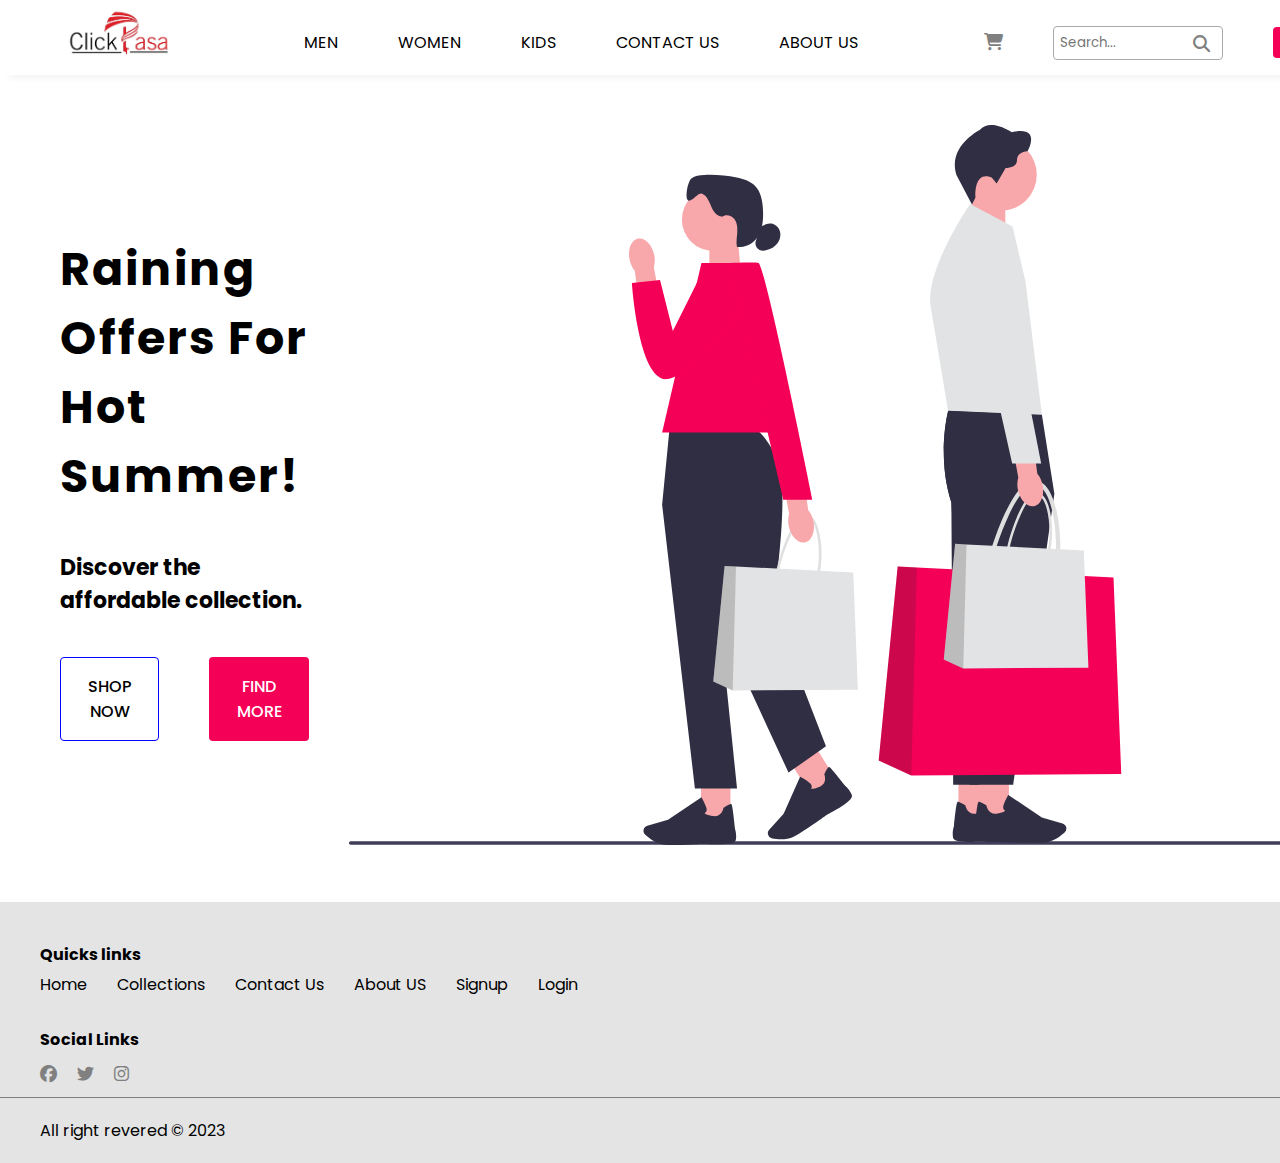
<file: index.html>
<!DOCTYPE html>
<html lang="en">
  <head>
    <meta charset="UTF-8" />
    <meta http-equiv="X-UA-Compatible" content="IE=edge" />
    <meta name="viewport" content="width=device-width, initial-scale=1.0" />
    <link rel="stylesheet" href="css/style.css" />
    <link
      rel="stylesheet"
      href="https://cdnjs.cloudflare.com/ajax/libs/font-awesome/6.3.0/css/all.min.css"
    />
    <title>Click Pasa</title>
  </head>
  <body>
    <div class="container">
      <header>
        <img
          src="assets/logo.jpeg"
          alt="clickPasa"
          srcset=""
          onclick="javascript:window.location.href = '/clickPasa/index.html'"
        />
        <ul>
          <li><a href="/clickPasa/pages/men.html">MEN</a></li>
          <li><a href="/clickPasa/pages/women.html">WOMEN</a></li>
          <li><a href="/clickPasa/pages/kids.html">Kids</a></li>
          <li><a href="/clickPasa/pages/contact-us.html">Contact Us</a></li>
          <li><a href="/clickPasa/pages/about-us.html">About Us</a></li>
        </ul>
        <ul class="nav-right">
          <li>
            <i
              class="fa-solid fa-cart-shopping"
              onclick="javascript:window.location.href = '/clickPasa/pages/payments/cart.html'"
            ></i>
          </li>
          <li>
            <div class="search-box mb-5">
              <input
                type="search"
                name="search"
                id="search-items"
                placeholder="Search..."
              />
              <i class="fa-solid fa-magnifying-glass"></i>
            </div>
          </li>
          <li>
            <a href="/clickPasa/pages/auth/signup.html">
              <button class="btn btn-contained btn-small mb-5">
                SignUp/Login
              </button></a
            >
          </li>
        </ul>
      </header>
      <section class="main-box">
        <div class="main-left">
          <h1 class="heading-text">
            Raining Offers For <br />
            Hot Summer!
          </h1>
          <h3>Discover the affordable collection.</h3>
          <div class="btn-group">
            <button
              class="btn btn-outline btn-large"
              onclick="javascript:window.location.href = '/clickPasa/pages/collection.html'"
            >
              Shop Now
            </button>
            <button
              class="btn btn-contained btn-large"
              onclick="javascript:window.location.href = '/clickPasa/pages/collection.html'"
            >
              Find More
            </button>
          </div>
        </div>
        <div class="main-right">
          <img src="./assets/background.svg" alt="background" srcset="" />
        </div>
      </section>
    </div>
    <footer>
      <h4>Quicks links</h4>
      <ul>
        <li>
          <a href="/clickPasa/index.html">Home</a>
        </li>
        <li>
          <a href="/clickPasa/pages/collection.html">Collections</a>
        </li>
        <li>
          <a href="/clickPasa/pages/contact-us.html">Contact Us</a>
        </li>
        <li>
          <a href="/clickPasa/pages/about-us.html">About US</a>
        </li>
        <li>
          <a href="/clickPasa/pages/auth/signup.html">Signup</a>
        </li>
        <li>
          <a href="/clickPasa/pages/auth/login.html">Login</a>
        </li>
      </ul>
      <br>
      <h4>Social Links</h4>
      <div class="social-links">
        <a href="#" id="ix94i-2">
          <i class="fa-brands fa-facebook"></i>
        </a>
        <a href="#">
          <i class="fa-brands fa-twitter"></i>
        </a>
        <a href="#">
          <i class="fa-brands fa-instagram"></i>
        </a>
      </div>
      <div class="last-footer">All right revered &copy; 2023</div>
    </footer>
  </body>
</html>
</file>
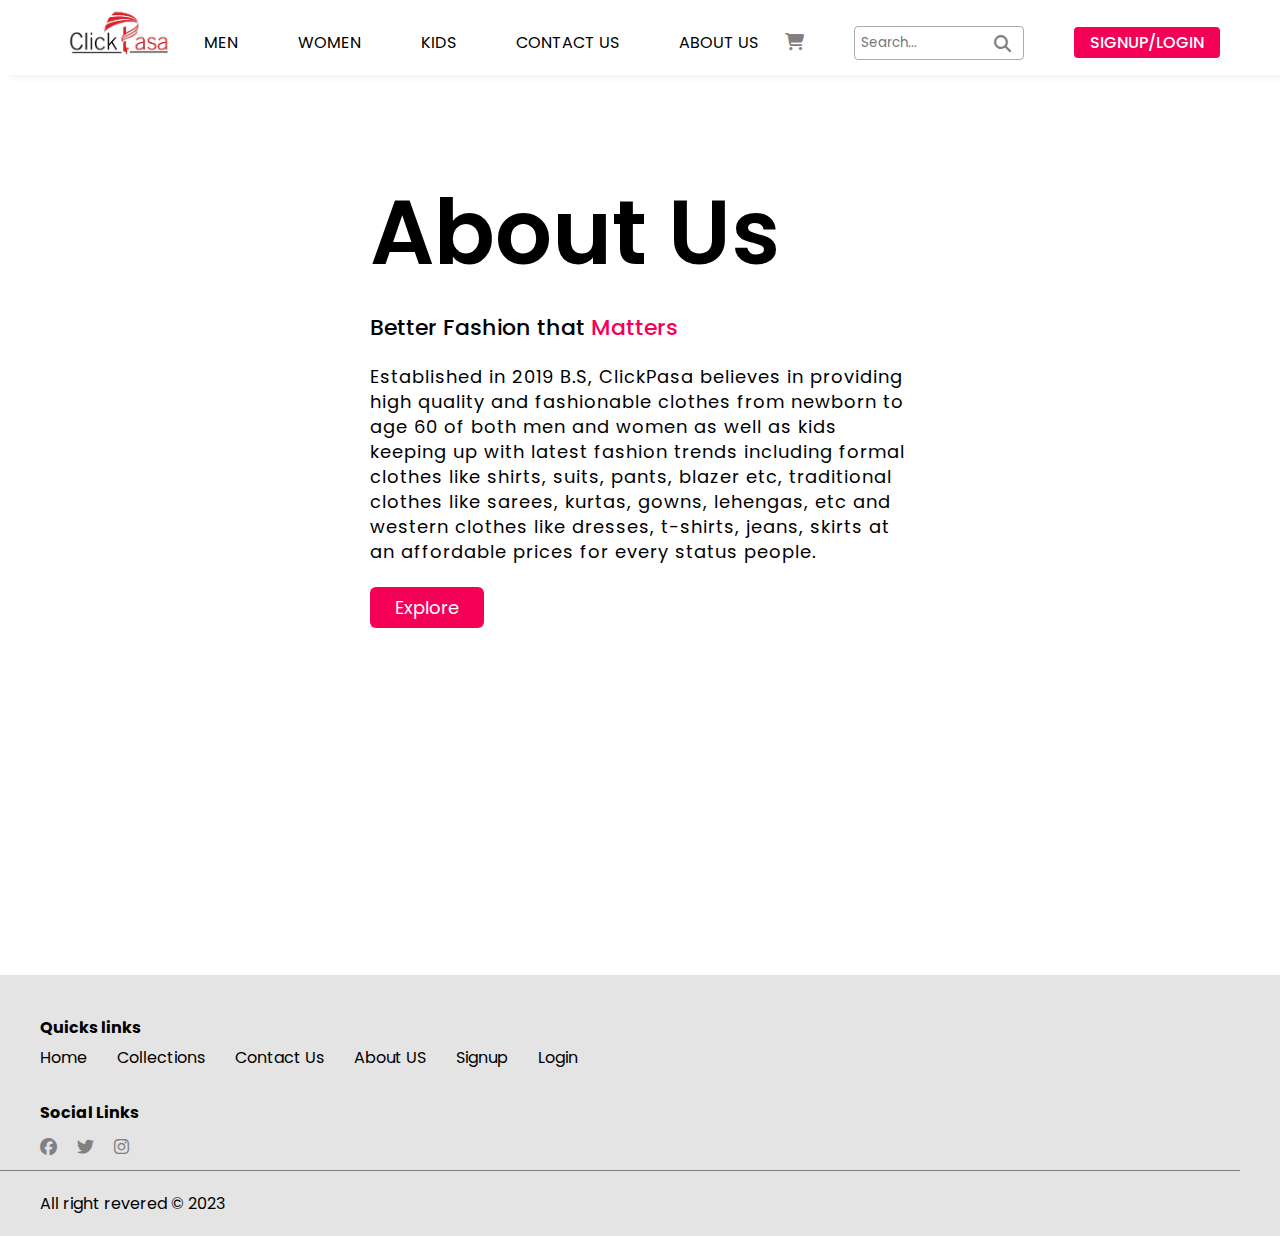
<file: pages/about-us.html>
<!DOCTYPE html>
<html lang="en">
  <head>
    <meta charset="UTF-8" />
    <meta http-equiv="X-UA-Compatible" content="IE=edge" />
    <meta name="viewport" content="width=device-width, initial-scale=1.0" />
    <link rel="stylesheet" href="../css/collection.css" />
    <link rel="stylesheet" href="../css/style.css" />
    <link rel="stylesheet" href="../css/about-us.css" />
    <link
      rel="stylesheet"
      href="https://cdnjs.cloudflare.com/ajax/libs/font-awesome/6.3.0/css/all.min.css"
    />
    <title>About Us</title>
  </head>
  <body>
    <div class="container">
      <header>
        <img
          src="../assets/logo.jpeg"
          alt="clickPasa"
          srcset=""
          onclick="javascript:window.location.href = '/clickPasa/index.html'"
        />
        <ul>
          <li><a href="/clickPasa/pages/men.html">MEN</a></li>
          <li><a href="/clickPasa/pages/women.html">WOMEN</a></li>
          <li><a href="/clickPasa/pages/kids.html">Kids</a></li>
          <li><a href="/clickPasa/pages/contact-us.html">Contact Us</a></li>
          <li><a href="/clickPasa/pages/about-us.html">About Us</a></li>
        </ul>
        <ul class="nav-right">
          <li>
            <i
              class="fa-solid fa-cart-shopping"
              onclick="javascript:window.location.href = '/clickPasa/pages/payments/cart.html'"
            ></i>
          </li>
          <li>
            <div class="search-box mb-5">
              <input
                type="search"
                name="search"
                id="search-items"
                placeholder="Search..."
              />
              <i class="fa-solid fa-magnifying-glass"></i>
            </div>
          </li>
          <li>
            <a href="/clickPasa/pages/auth/signup.html">
              <button class="btn btn-contained btn-small mb-5">
                SignUp/Login
              </button></a
            >
          </li>
        </ul>
      </header>
      <section class="about-us">
        <div class="about">
          <div class="text">
            <h2>About Us</h2>
            <h5>Better Fashion that <span>Matters</span></h5>
            <p>
              Established in 2019 B.S, ClickPasa believes in providing high quality and fashionable clothes from newborn to age 60 of both 
              men and women as well as kids keeping up with latest fashion trends including formal
              clothes like shirts, suits, pants, blazer etc, traditional clothes like sarees, kurtas, gowns, 
              lehengas, etc and western clothes like dresses, t-shirts, jeans, skirts at an affordable prices for 
              every status people.
            </p>
            <div class="data">
              <a href="./contact-us.html" class="btn-contact">Explore</a>
            </div>
          </div>
        </div>
      </section>
    </div>
    <footer>
      <h4>Quicks links</h4>
      <ul>
        <li>
          <a href="/clickPasa/index.html">Home</a>
        </li>
        <li>
          <a href="/clickPasa/pages/collection.html">Collections</a>
        </li>
        <li>
          <a href="/clickPasa/pages/contact-us.html">Contact Us</a>
        </li>
        <li>
          <a href="/clickPasa/pages/about-us.html">About US</a>
        </li>
        <li>
          <a href="/clickPasa/pages/auth/signup.html">Signup</a>
        </li>
        <li>
          <a href="/clickPasa/pages/auth/login.html">Login</a>
        </li>
      </ul>
      <br>
      <h4>Social Links</h4>
      <div class="social-links">
        <a href="#" id="ix94i-2">
          <i class="fa-brands fa-facebook"></i>
        </a>
        <a href="#">
          <i class="fa-brands fa-twitter"></i>
        </a>
        <a href="#">
          <i class="fa-brands fa-instagram"></i>
        </a>
      </div>
      <div class="last-footer">All right revered &copy; 2023</div>
    </footer>
  </body>
</html>
</file>
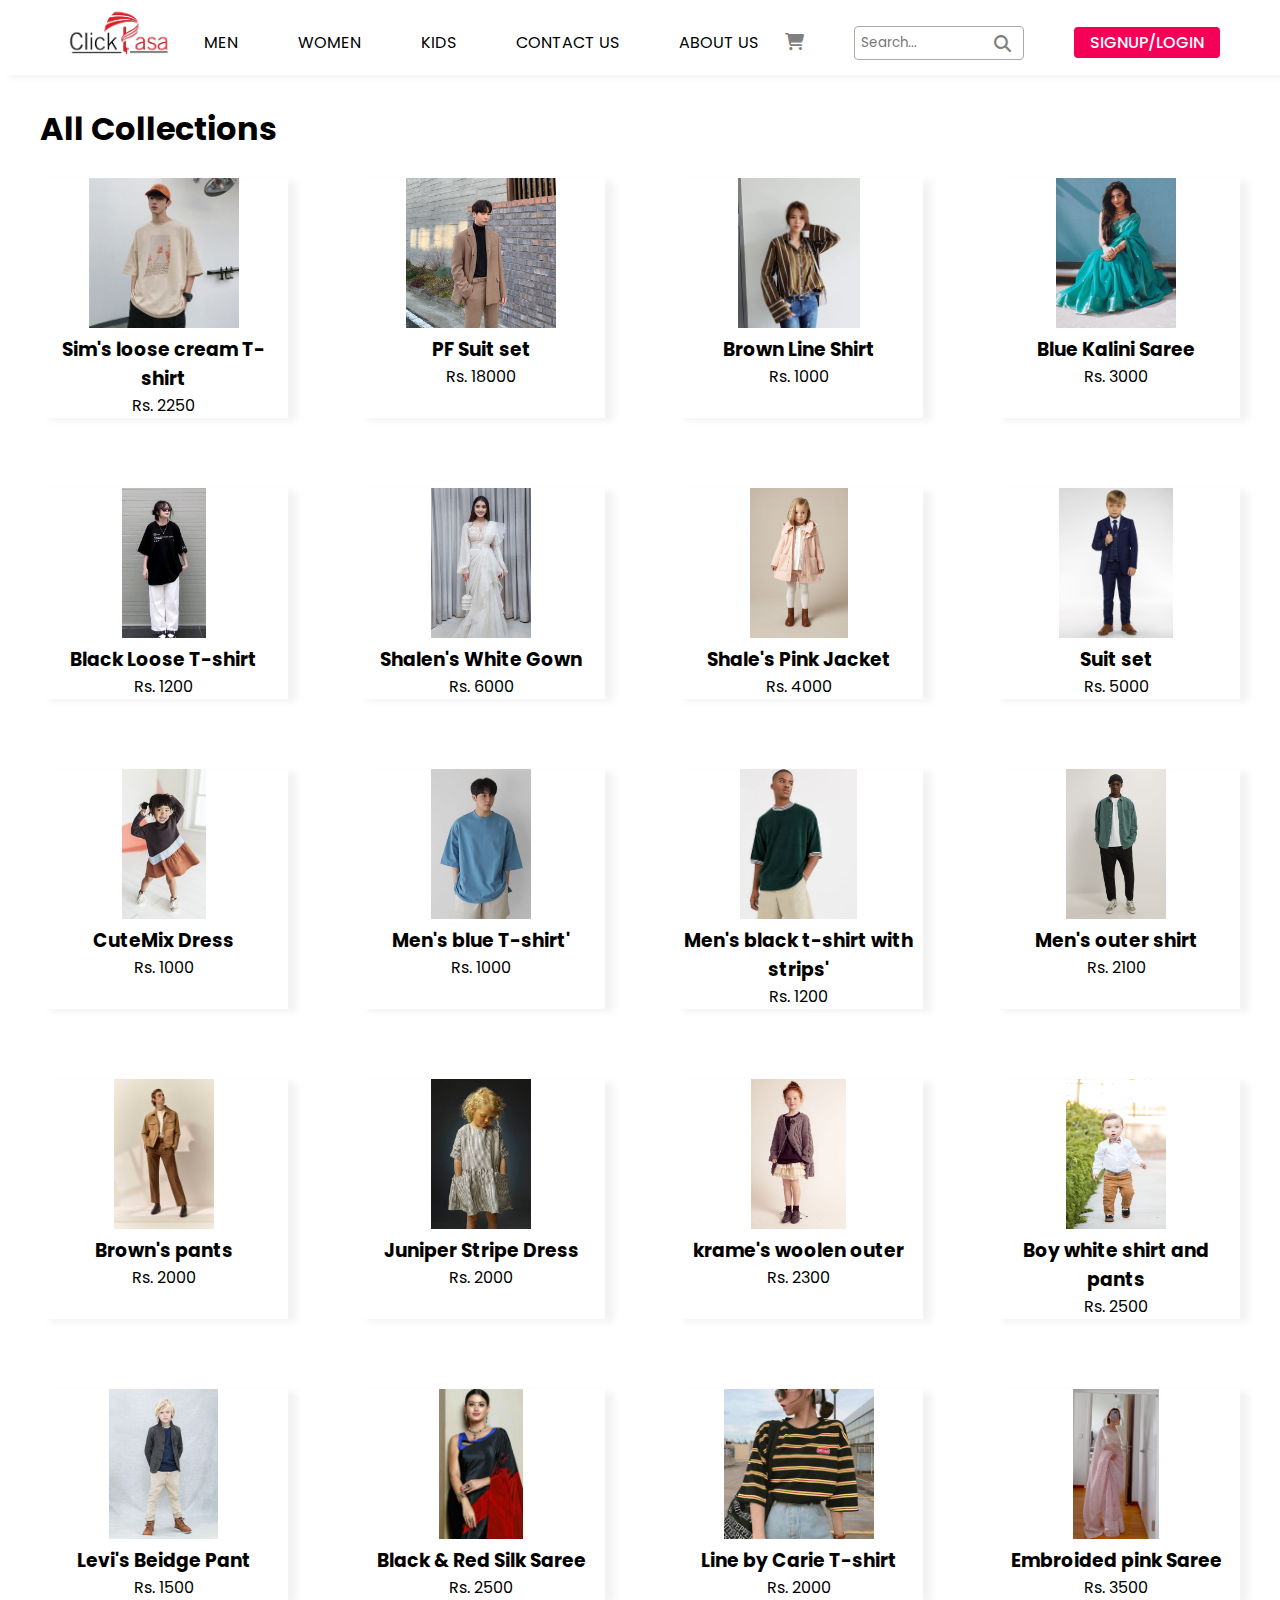
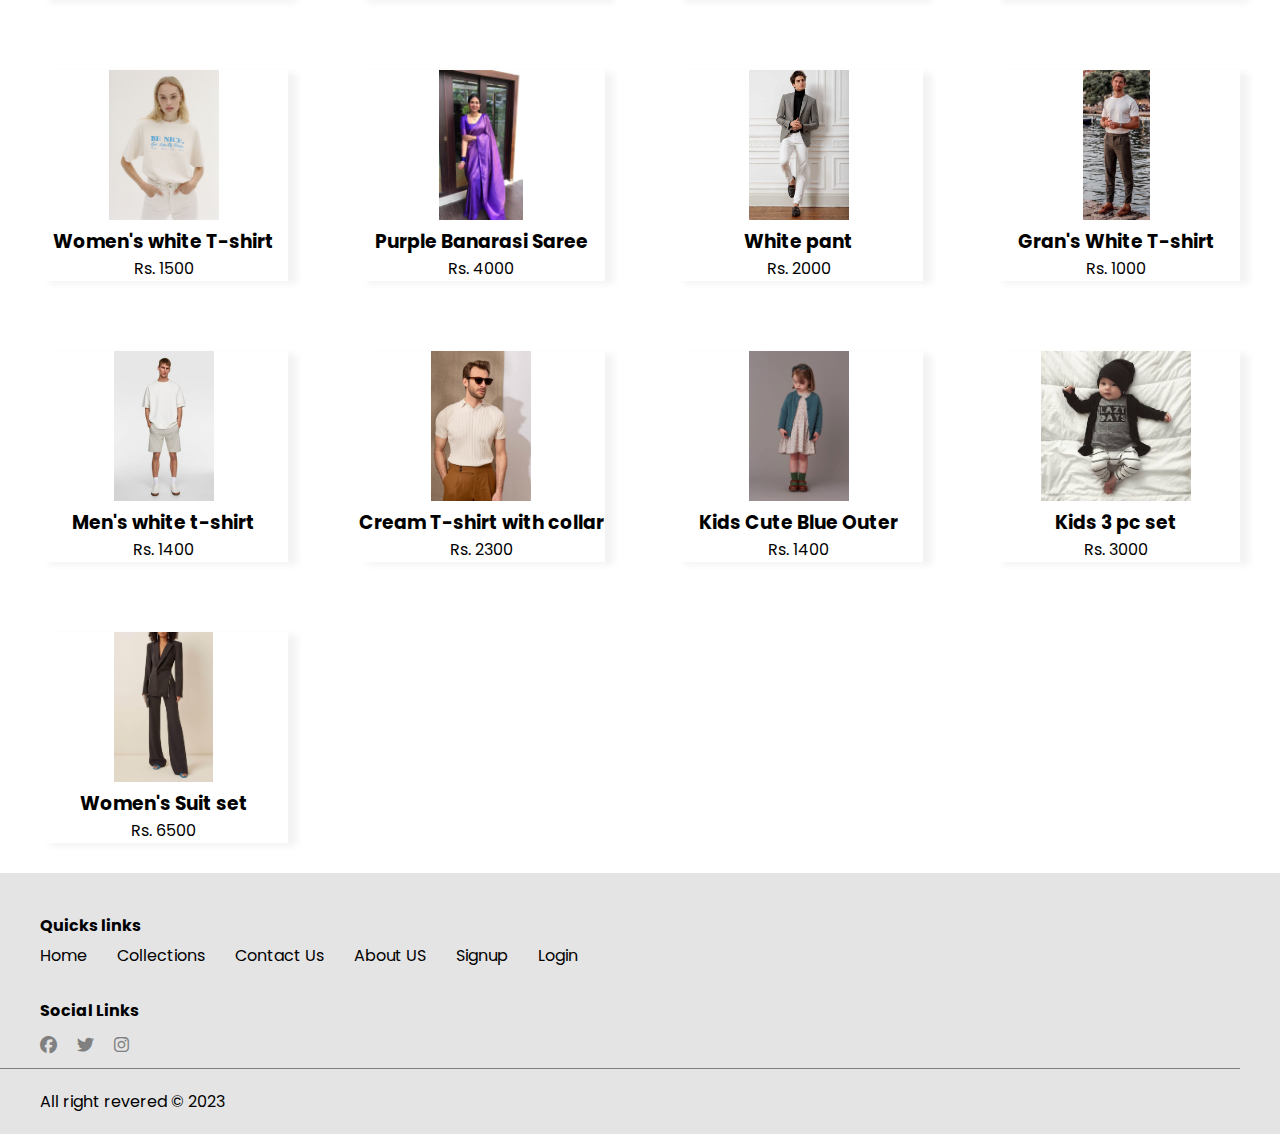
<file: pages/collection.html>
<!DOCTYPE html>
<html lang="en">
  <head>
    <meta charset="UTF-8" />
    <meta http-equiv="X-UA-Compatible" content="IE=edge" />
    <meta name="viewport" content="width=device-width, initial-scale=1.0" />
    <link rel="stylesheet" href="../css/collection.css" />
    <link rel="stylesheet" href="../css/style.css" />
    <link
      rel="stylesheet"
      href="https://cdnjs.cloudflare.com/ajax/libs/font-awesome/6.3.0/css/all.min.css"
    />
    <title>Collections - clickPasa</title>
  </head>
  <body>
    <div class="container">
      <header>
        <img
          src="../assets/logo.jpeg"
          alt="clickPasa"
          srcset=""
          onclick="javascript:window.location.href = '/clickPasa/index.html'"
        />
        <ul>
          <li><a href="/clickPasa/pages/men.html">MEN</a></li>
          <li><a href="/clickPasa/pages/women.html">WOMEN</a></li>
          <li><a href="/clickPasa/pages/kids.html">Kids</a></li>
          <li><a href="/clickPasa/pages/contact-us.html">Contact Us</a></li>
          <li><a href="/clickPasa/pages/about-us.html">About Us</a></li>
        </ul>
        <ul class="nav-right">
          <li>
            <i
              class="fa-solid fa-cart-shopping"
              onclick="javascript:window.location.href = '/clickPasa/pages/payments/cart.html'"
            ></i>
          </li>
          <li>
            <div class="search-box mb-5">
              <input
                type="search"
                name="search"
                id="search-items"
                placeholder="Search..."
              />
              <i class="fa-solid fa-magnifying-glass"></i>
            </div>
          </li>
          <li>
            <a href="/clickPasa/pages/auth/signup.html">
              <button class="btn btn-contained btn-small mb-5">
                SignUp/Login
              </button></a
            >
          </li>
        </ul>
      </header>

      <section class="main-wrapper">
        <h1>All Collections</h1>
        <br />

        <div class="grid-container">
          <div class="grid-item">
            <img src="../assets/men/man 1.jfif" alt="" srcset="" />
            <div class="bottom">
              <h3>Sim's loose cream T-shirt</h3>
              <p>Rs. 2250</p>
            </div>
          </div>
          <div class="grid-item">
            <img src="../assets/men/man 2.jfif" alt="" srcset="" />
            <div class="bottom">
              <h3>PF Suit set</h3>
              <p>Rs. 18000</p>
            </div>
          </div>
          <div class="grid-item">
            <img src="../assets/women/women 1.jfif" alt="" srcset="" />
            <div class="bottom">
              <h3>Brown Line Shirt</h3>
              <p>Rs. 1000</p>
            </div>
          </div>
          <div class="grid-item">
            <img src="../assets/women/women 2.jfif" alt="" srcset="" />
            <div class="bottom">
              <h3>Blue Kalini Saree</h3>
              <p>Rs. 3000</p>
            </div>
          </div>
          <div class="grid-item">
            <img src="../assets/women/women 3.jfif" alt="" srcset="" />
            <div class="bottom">
              <h3>Black Loose T-shirt</h3>
              <p>Rs. 1200</p>
            </div>
          </div>
          <div class="grid-item">
            <img src="../assets/women/women 4.jfif" alt="" srcset="" />
            <div class="bottom">
              <h3>Shalen's White Gown</h3>
              <p>Rs. 6000</p>
            </div>
          </div>
          <div class="grid-item">
            <img src="../assets/kids/kid 1.jfif" alt="" srcset="" />
            <div class="bottom">
              <h3>Shale's Pink Jacket</h3>
              <p>Rs. 4000</p>
            </div>
          </div>
          <div class="grid-item">
            <img src="../assets/kids/kid 2.jfif" alt="" srcset="" />
            <div class="bottom">
              <h3>Suit set</h3>
              <p>Rs. 5000</p>
            </div>
          </div>
          <div class="grid-item">
            <img src="../assets/kids/kid 3.jfif" alt="" srcset="" />
            <div class="bottom">
              <h3>CuteMix Dress</h3>
              <p>Rs. 1000</p>
            </div>
          </div>
          <div class="grid-item">
            <img src="../assets/men/man 3.jfif" alt="" srcset="" />
            <div class="bottom">
              <h3>Men's blue T-shirt'</h3>
              <p>Rs. 1000</p>
            </div>
          </div>
          <div class="grid-item">
            <img src="../assets/men/man 4.png" alt="" srcset="" />
            <div class="bottom">
              <h3>Men's black t-shirt with strips'</h3>
              <p>Rs. 1200</p>
            </div>
          </div>
          <div class="grid-item">
            <img src="../assets/men/man 5.jfif" alt="" srcset="" />
            <div class="bottom">
              <h3>Men's outer shirt</h3>
              <p>Rs. 2100</p>
            </div>
          </div>
          <div class="grid-item">
            <img src="../assets/men/man 6.jfif" alt="" srcset="" />
            <div class="bottom">
              <h3>Brown's pants</h3>
              <p>Rs. 2000</p>
            </div>
          </div>
          <div class="grid-item">
            <img src="../assets/kids/kid 4.jfif" alt="" srcset="" />
            <div class="bottom">
              <h3>Juniper Stripe Dress</h3>
              <p>Rs. 2000</p>
            </div>
          </div>
          <div class="grid-item">
            <img src="../assets/kids/kid 5.jfif" alt="" srcset="" />
            <div class="bottom">
              <h3>krame's woolen outer</h3>
              <p>Rs. 2300</p>
            </div>
          </div>
          <div class="grid-item">
            <img src="../assets/kids/kid 6.jfif" alt="" srcset="" />
            <div class="bottom">
              <h3>Boy white shirt and pants</h3>
              <p>Rs. 2500</p>
            </div>
          </div>
          <div class="grid-item">
            <img src="../assets/kids/kid 7.jfif" alt="" srcset="" />
            <div class="bottom">
              <h3>Levi's Beidge Pant</h3>
              <p>Rs. 1500</p>
            </div>
          </div>
          <div class="grid-item">
            <img src="../assets/women/women 5.jfif" alt="" srcset="" />
            <div class="bottom">
              <h3>Black & Red Silk Saree</h3>
              <p>Rs. 2500</p>
            </div>
          </div>
          <div class="grid-item">
            <img src="../assets/women/women 6.jfif" alt="" srcset="" />
            <div class="bottom">
              <h3>Line by Carie T-shirt</h3>
              <p>Rs. 2000</p>
            </div>
          </div>
          <div class="grid-item">
            <img src="../assets/women/women 7.jfif" alt="" srcset="" />
            <div class="bottom">
              <h3>Embroided pink Saree</h3>
              <p>Rs. 3500</p>
            </div>
          </div>
          <div class="grid-item">
            <img src="../assets/women/women 8.jfif" alt="" srcset="" />
            <div class="bottom">
              <h3>Women's white T-shirt</h3>
              <p>Rs. 1500</p>
            </div>
          </div>
          <div class="grid-item">
            <img src="../assets/women/women 9.jfif" alt="" srcset="" />
            <div class="bottom">
              <h3>Purple Banarasi Saree</h3>
              <p>Rs. 4000</p>
            </div>
          </div>
          <div class="grid-item">
            <img src="../assets/men/man 7.jfif" alt="" srcset="" />
            <div class="bottom">
              <h3>White pant</h3>
              <p>Rs. 2000</p>
            </div>
          </div>
          <div class="grid-item">
            <img src="../assets/men/man 8.jfif" alt="" srcset="" />
            <div class="bottom">
              <h3>Gran's White T-shirt</h3>
              <p>Rs. 1000</p>
            </div>
          </div>
          <div class="grid-item">
            <img src="../assets/men/men 9.png" alt="" srcset="" />
            <div class="bottom">
              <h3>Men's white t-shirt</h3>
              <p>Rs. 1400</p>
            </div>
          </div>
          <div class="grid-item">
            <img src="../assets/men/men 10.jfif" alt="" srcset="" />
            <div class="bottom">
              <h3>Cream T-shirt with collar</h3>
              <p>Rs. 2300</p>
            </div>
          </div>
          <div class="grid-item">
            <img src="../assets/kids/kid 9.png" alt="" srcset="" />
            <div class="bottom">
              <h3>Kids Cute Blue Outer</h3>
              <p>Rs. 1400</p>
            </div>
          </div>
          <div class="grid-item">
            <img src="../assets/kids/kid 10.jfif" alt="" srcset="" />
            <div class="bottom">
              <h3>Kids 3 pc set </h3>
              <p>Rs. 3000</p>
            </div>
          </div>
          <div class="grid-item">
            <img src="../assets/women/women 10.jfif" alt="" srcset="" />
            <div class="bottom">
              <h3>Women's Suit set</h3>
              <p>Rs. 6500</p>
            </div>
          </div>
        </div>
      </section>
    </div>
    <footer>
      <h4>Quicks links</h4>
      <ul>
        <li>
          <a href="/clickPasa/index.html">Home</a>
        </li>
        <li>
          <a href="/clickPasa/pages/collection.html">Collections</a>
        </li>
        <li>
          <a href="/clickPasa/pages/contact-us.html">Contact Us</a>
        </li>
        <li>
          <a href="/clickPasa/pages/about-us.html">About US</a>
        </li>
        <li>
          <a href="/clickPasa/pages/auth/signup.html">Signup</a>
        </li>
        <li>
          <a href="/clickPasa/pages/auth/login.html">Login</a>
        </li>
      </ul>
      <br>
      <h4>Social Links</h4>
      <div class="social-links">
        <a href="#" id="ix94i-2">
          <i class="fa-brands fa-facebook"></i>
        </a>
        <a href="#">
          <i class="fa-brands fa-twitter"></i>
        </a>
        <a href="#">
          <i class="fa-brands fa-instagram"></i>
        </a>
      </div>
      <div class="last-footer">All right revered &copy; 2023</div>
    </footer>
  </body>
</html>
</file>
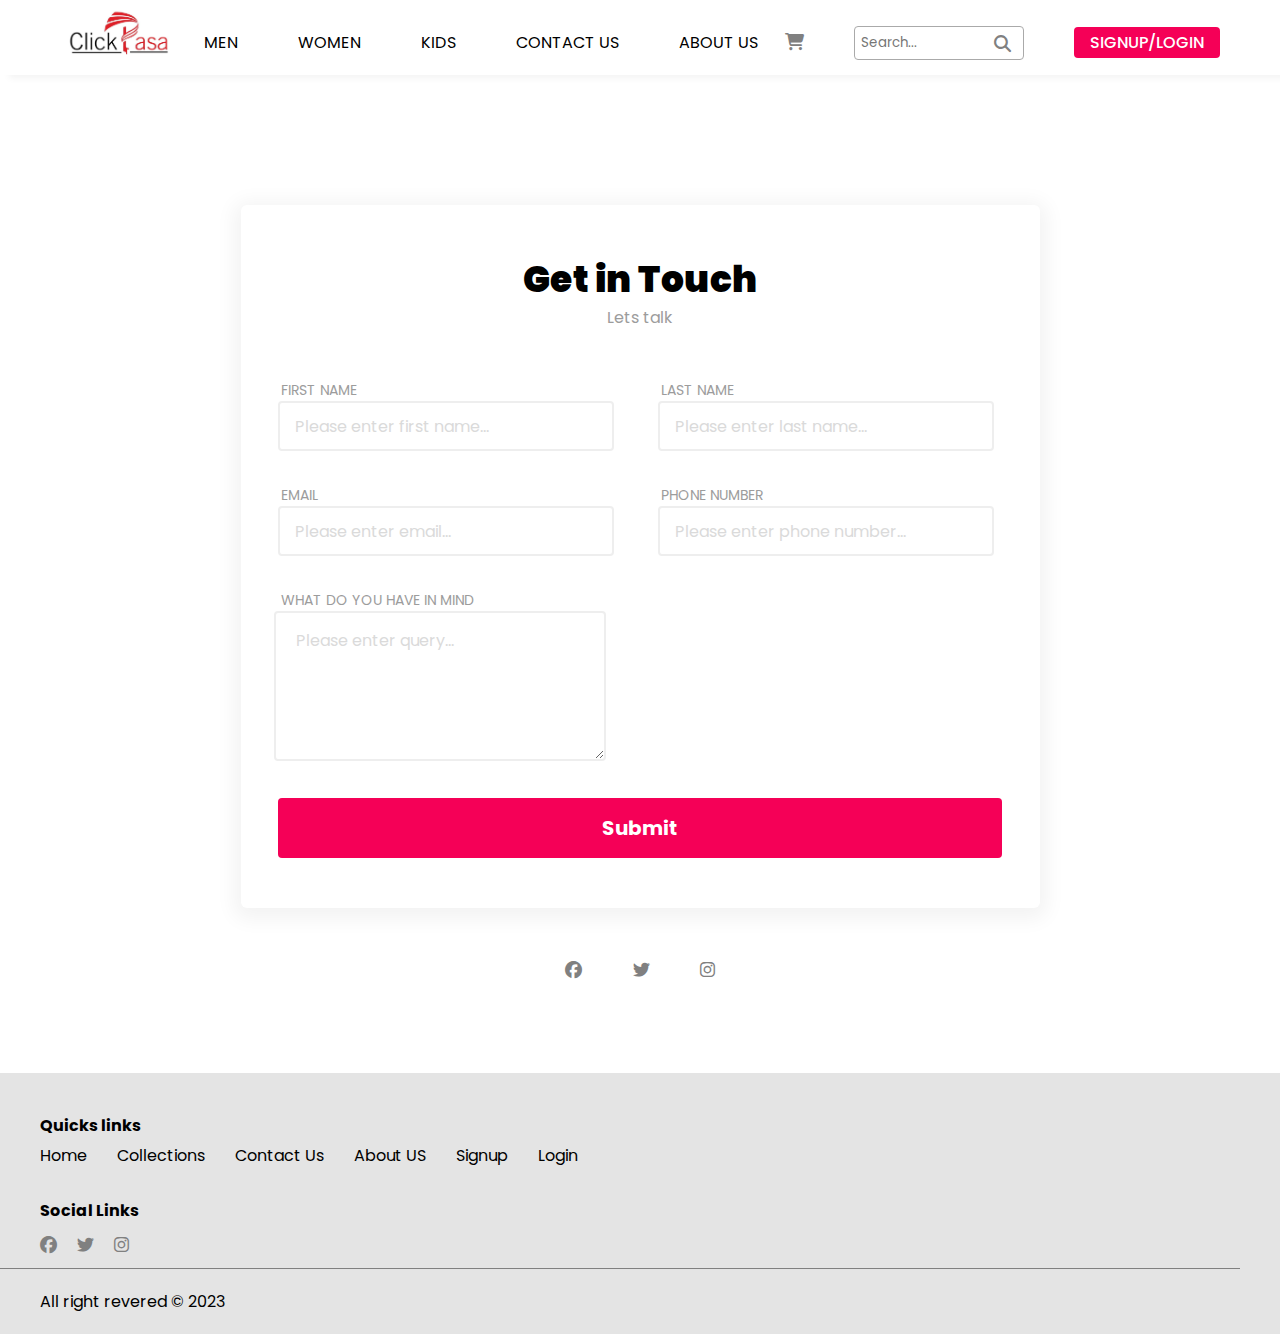
<file: pages/contact-us.html>
<!DOCTYPE html>
<html lang="en">
<head>
    <meta charset="UTF-8">
    <meta http-equiv="X-UA-Compatible" content="IE=edge">
    <meta name="viewport" content="width=device-width, initial-scale=1.0">
    <link rel="stylesheet" href="../css/collection.css" />
    <link rel="stylesheet" href="../css/style.css" />
    <link rel="stylesheet" href="../css/contact-us.css" />
    <link
    rel="stylesheet"
    href="https://cdnjs.cloudflare.com/ajax/libs/font-awesome/6.3.0/css/all.min.css"
  />
    <title>Contact Us - clickPasa</title>
</head>
<body>
    <div class="container">
        <header>
          <img
            src="../assets/logo.jpeg"
            alt="clickPasa"
            srcset=""
            onclick="javascript:window.location.href = '/clickPasa/index.html'"
          />
          <ul>
            <li><a href="/clickPasa/pages/men.html">MEN</a></li>
            <li><a href="/clickPasa/pages/women.html">WOMEN</a></li>
            <li><a href="/clickPasa/pages/kids.html">Kids</a></li>
            <li><a href="/clickPasa/pages/contact-us.html">Contact Us</a></li>
            <li><a href="/clickPasa/pages/about-us.html">About Us</a></li>
          </ul>
          <ul class="nav-right">
            <li>
              <i
                class="fa-solid fa-cart-shopping"
                onclick="javascript:window.location.href = '/clickPasa/pages/payments/cart.html'"
              ></i>
            </li>
            <li>
              <div class="search-box mb-5">
                <input
                  type="search"
                  name="search"
                  id="search-items"
                  placeholder="Search..."
                />
                <i class="fa-solid fa-magnifying-glass"></i>
              </div>
            </li>
            <li>
              <a href="/clickPasa/pages/auth/signup.html">
                <button class="btn btn-contained btn-small mb-5">
                  SignUp/Login
                </button></a
              >
            </li>
          </ul>
        </header>

    <div class="contact_us">
      <div class="responsive-container-block big-container">
        <div class="responsive-container-block container">
          <form class="form-box">
            <div class="container-block form-wrapper">
              <p class="text-blk contactus-head">
                Get in Touch
              </p>
              <p class="text-blk contactus-subhead">
                Lets talk
              </p>
              <div class="responsive-container-block">
                <div class="responsive-cell-block " id="i10mt">
                  <p class="text-blk input-title">
                    FIRST NAME
                  </p>
                  <input class="input" id="ijowk" name="FirstName" placeholder="Please enter first name...">
                </div>
                <div class="responsive-cell-block">
                  <p class="text-blk input-title">
                    LAST NAME
                  </p>
                  <input class="input" id="indfi" name="Last Name" placeholder="Please enter last name...">
                </div>
                <div class="responsive-cell-block">
                  <p class="text-blk input-title">
                    EMAIL
                  </p>
                  <input class="input" id="ipmgh" name="Email" placeholder="Please enter email...">
                </div>
                <div class="responsive-cell-block">
                  <p class="text-blk input-title">
                    PHONE NUMBER
                  </p>
                  <input class="input" id="imgis" name="PhoneNumber" placeholder="Please enter phone number...">
                </div>
                <div class="responsive-cell-block wk-tab-12 wk-mobile-12 wk-desk-12 wk-ipadp-12" id="i634i">
                  <p class="text-blk input-title">
                    WHAT DO YOU HAVE IN MIND
                  </p>
                  <textarea class="textinput" id="i5vyy" placeholder="Please enter query..."></textarea>
                </div>
              </div>
              <button class="submit-btn">
                Submit
              </button>
            </div>
            <div class="social-media-links">
              <a href="#" id="ix94i-2">
                <i class="fa-brands fa-facebook link-img"></i>
              </a>
              <a href="#">
                <i class="fa-brands fa-twitter link-img"></i>
              </a>
              <a href="#">
                <i class="fa-brands fa-instagram link-img"></i>
              </a>
            </div>
          </form>
        </div>
      </div>
    </div>
    </div>
    <footer>
      <h4>Quicks links</h4>
      <ul>
        <li>
          <a href="/clickPasa/index.html">Home</a>
        </li>
        <li>
          <a href="/clickPasa/pages/collection.html">Collections</a>
        </li>
        <li>
          <a href="/clickPasa/pages/contact-us.html">Contact Us</a>
        </li>
        <li>
          <a href="/clickPasa/pages/about-us.html">About US</a>
        </li>
        <li>
          <a href="/clickPasa/pages/auth/signup.html">Signup</a>
        </li>
        <li>
          <a href="/clickPasa/pages/auth/login.html">Login</a>
        </li>
      </ul>
      <br>
      <h4>Social Links</h4>
      <div class="social-links">
        <a href="#" id="ix94i-2">
          <i class="fa-brands fa-facebook"></i>
        </a>
        <a href="#">
          <i class="fa-brands fa-twitter"></i>
        </a>
        <a href="#">
          <i class="fa-brands fa-instagram"></i>
        </a>
      </div>
      <div class="last-footer">All right revered &copy; 2023</div>
    </footer>
</body>
</html>
</file>
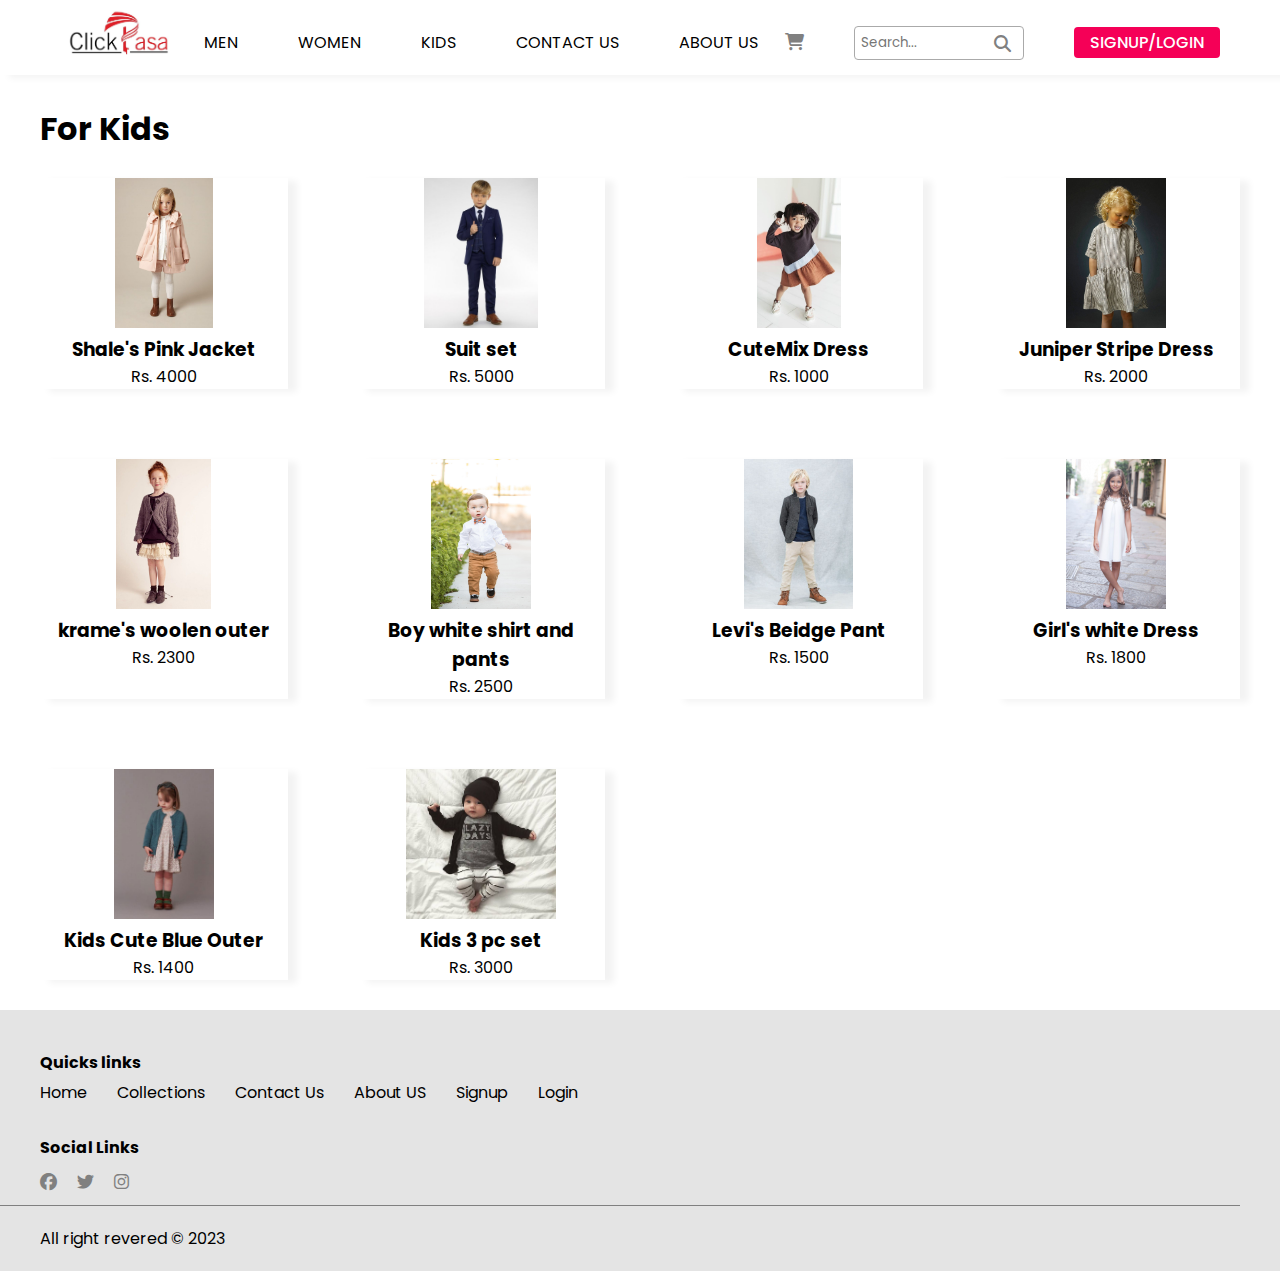
<file: pages/kids.html>
<!DOCTYPE html>
<html lang="en">
  <head>
    <meta charset="UTF-8" />
    <meta http-equiv="X-UA-Compatible" content="IE=edge" />
    <meta name="viewport" content="width=device-width, initial-scale=1.0" />
    <link rel="stylesheet" href="../css/collection.css" />
    <link rel="stylesheet" href="../css/style.css" />
    <link
      rel="stylesheet"
      href="https://cdnjs.cloudflare.com/ajax/libs/font-awesome/6.3.0/css/all.min.css"
    />
    <title>Women - clickPasa</title>
  </head>
  <body>
    <div class="container">
      <header>
        <img
          src="../assets/logo.jpeg"
          alt="clickPasa"
          srcset=""
          onclick="javascript:window.location.href = '/clickPasa/index.html'"
        />
        <ul>
          <li><a href="/clickPasa/pages/men.html">MEN</a></li>
          <li><a href="/clickPasa/pages/women.html">WOMEN</a></li>
          <li><a href="/clickPasa/pages/kids.html">Kids</a></li>
          <li><a href="/clickPasa/pages/contact-us.html">Contact Us</a></li>
          <li><a href="/clickPasa/pages/about-us.html">About Us</a></li>
        </ul>
        <ul class="nav-right">
          <li>
            <i
              class="fa-solid fa-cart-shopping"
              onclick="javascript:window.location.href = '/clickPasa/pages/payments/cart.html'"
            ></i>
          </li>
          <li>
            <div class="search-box mb-5">
              <input
                type="search"
                name="search"
                id="search-items"
                placeholder="Search..."
              />
              <i class="fa-solid fa-magnifying-glass"></i>
            </div>
          </li>
          <li>
            <a href="/clickPasa/pages/auth/signup.html">
              <button class="btn btn-contained btn-small mb-5">
                SignUp/Login
              </button></a
            >
          </li>
        </ul>
      </header>

      <section class="main-wrapper">
        <h1>For Kids</h1>
        <br />

        <div class="grid-container">
          <div class="grid-item">
            <img src="../assets/kids/kid 1.jfif" alt="" srcset="" />
            <div class="bottom">
              <h3>Shale's Pink Jacket</h3>
              <p>Rs. 4000</p>
            </div>
          </div>
          <div class="grid-item">
            <img src="../assets/kids/kid 2.jfif" alt="" srcset="" />
            <div class="bottom">
              <h3>Suit set</h3>
              <p>Rs. 5000</p>
            </div>
          </div>
          <div class="grid-item">
            <img src="../assets/kids/kid 3.jfif" alt="" srcset="" />
            <div class="bottom">
              <h3>CuteMix Dress</h3>
              <p>Rs. 1000</p>
            </div>
          </div>
          <div class="grid-item">
            <img src="../assets/kids/kid 4.jfif" alt="" srcset="" />
            <div class="bottom">
              <h3>Juniper Stripe Dress</h3>
              <p>Rs. 2000</p>
            </div>
          </div>
          <div class="grid-item">
            <img src="../assets/kids/kid 5.jfif" alt="" srcset="" />
            <div class="bottom">
              <h3>krame's woolen outer</h3>
              <p>Rs. 2300</p>
            </div>
          </div>
          <div class="grid-item">
            <img src="../assets/kids/kid 6.jfif" alt="" srcset="" />
            <div class="bottom">
              <h3>Boy white shirt and pants</h3>
              <p>Rs. 2500</p>
            </div>
          </div>
          <div class="grid-item">
            <img src="../assets/kids/kid 7.jfif" alt="" srcset="" />
            <div class="bottom">
              <h3>Levi's Beidge Pant</h3>
              <p>Rs. 1500</p>
            </div>
          </div>
          <div class="grid-item">
            <img src="../assets/kids/kid 8.jfif" alt="" srcset="" />
            <div class="bottom">
              <h3>Girl's white Dress</h3>
              <p>Rs. 1800</p>
            </div>
          </div>
          <div class="grid-item">
            <img src="../assets/kids/kid 9.png" alt="" srcset="" />
            <div class="bottom">
              <h3>Kids Cute Blue Outer</h3>
              <p>Rs. 1400</p>
            </div>
          </div>
          <div class="grid-item">
            <img src="../assets/kids/kid 10.jfif" alt="" srcset="" />
            <div class="bottom">
              <h3>Kids 3 pc set </h3>
              <p>Rs. 3000</p>
            </div>
          </div>
        </div>
      </section>
    </div>
    <footer>
      <h4>Quicks links</h4>
      <ul>
        <li>
          <a href="/clickPasa/index.html">Home</a>
        </li>
        <li>
          <a href="/clickPasa/pages/collection.html">Collections</a>
        </li>
        <li>
          <a href="/clickPasa/pages/contact-us.html">Contact Us</a>
        </li>
        <li>
          <a href="/clickPasa/pages/about-us.html">About US</a>
        </li>
        <li>
          <a href="/clickPasa/pages/auth/signup.html">Signup</a>
        </li>
        <li>
          <a href="/clickPasa/pages/auth/login.html">Login</a>
        </li>
      </ul>
      <br>
      <h4>Social Links</h4>
      <div class="social-links">
        <a href="#" id="ix94i-2">
          <i class="fa-brands fa-facebook"></i>
        </a>
        <a href="#">
          <i class="fa-brands fa-twitter"></i>
        </a>
        <a href="#">
          <i class="fa-brands fa-instagram"></i>
        </a>
      </div>
      <div class="last-footer">All right revered &copy; 2023</div>
    </footer>
  </body>
</html>
</file>
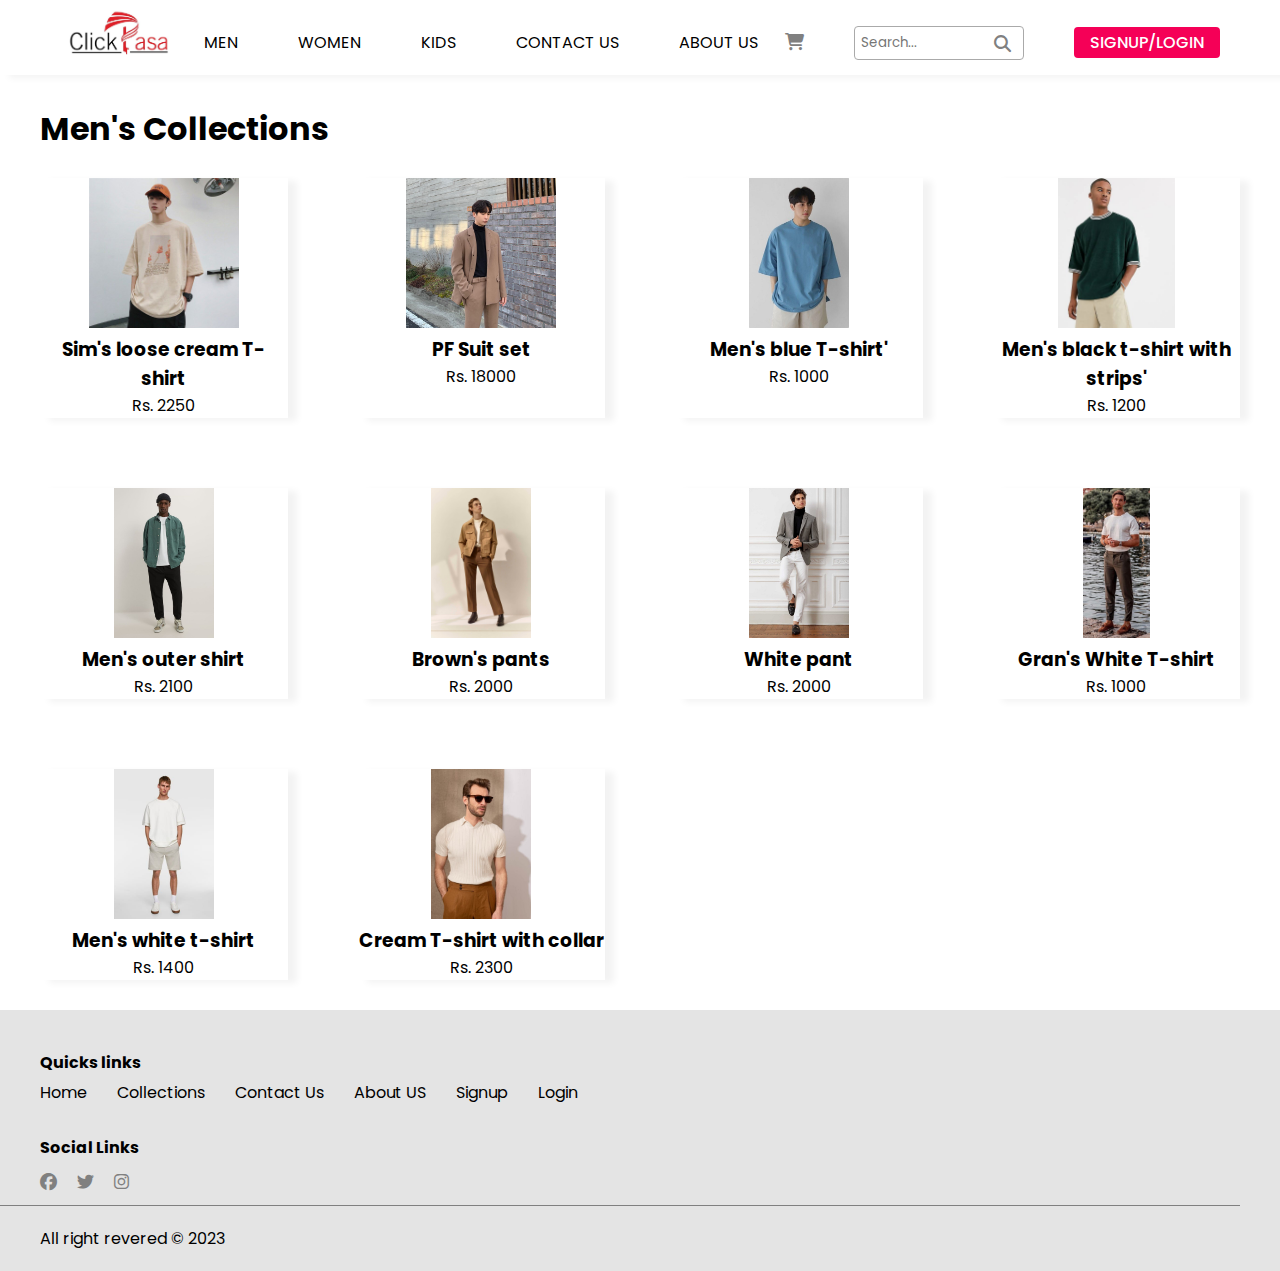
<file: pages/men.html>
<!DOCTYPE html>
<html lang="en">
  <head>
    <meta charset="UTF-8" />
    <meta http-equiv="X-UA-Compatible" content="IE=edge" />
    <meta name="viewport" content="width=device-width, initial-scale=1.0" />
    <link rel="stylesheet" href="../css/collection.css" />
    <link rel="stylesheet" href="../css/style.css" />
    <link
      rel="stylesheet"
      href="https://cdnjs.cloudflare.com/ajax/libs/font-awesome/6.3.0/css/all.min.css"
    />
    <title>Men - clickPasa</title>
  </head>
  <body>
    <div class="container">
      <header>
        <img
          src="../assets/logo.jpeg"
          alt="clickPasa"
          srcset=""
          onclick="javascript:window.location.href = '/clickPasa/index.html'"
        />
        <ul>
          <li><a href="/clickPasa/pages/men.html">MEN</a></li>
          <li><a href="/clickPasa/pages/women.html">WOMEN</a></li>
          <li><a href="/clickPasa/pages/kids.html">Kids</a></li>
          <li><a href="/clickPasa/pages/contact-us.html">Contact Us</a></li>
          <li><a href="/clickPasa/pages/about-us.html">About Us</a></li>
        </ul>
        <ul class="nav-right">
          <li>
            <i
              class="fa-solid fa-cart-shopping"
              onclick="javascript:window.location.href = '/clickPasa/pages/payments/cart.html'"
            ></i>
          </li>
          <li>
            <div class="search-box mb-5">
              <input
                type="search"
                name="search"
                id="search-items"
                placeholder="Search..."
              />
              <i class="fa-solid fa-magnifying-glass"></i>
            </div>
          </li>
          <li>
            <a href="/clickPasa/pages/auth/signup.html">
              <button class="btn btn-contained btn-small mb-5">
                SignUp/Login
              </button></a
            >
          </li>
        </ul>
      </header>

      <section class="main-wrapper">
        <h1>Men's Collections</h1>
        <br />

        <div class="grid-container">
          <div class="grid-item">
            <img src="../assets/men/man 1.jfif" alt="" srcset="" />
            <div class="bottom">
              <h3>Sim's loose cream T-shirt</h3>
              <p>Rs. 2250</p>
            </div>
          </div>
          <div class="grid-item">
            <img src="../assets/men/man 2.jfif" alt="" srcset="" />
            <div class="bottom">
              <h3>PF Suit set</h3>
              <p>Rs. 18000</p>
            </div>
          </div>
          <div class="grid-item">
            <img src="../assets/men/man 3.jfif" alt="" srcset="" />
            <div class="bottom">
              <h3>Men's blue T-shirt'</h3>
              <p>Rs. 1000</p>
            </div>
          </div>
          <div class="grid-item">
            <img src="../assets/men/man 4.png" alt="" srcset="" />
            <div class="bottom">
              <h3>Men's black t-shirt with strips'</h3>
              <p>Rs. 1200</p>
            </div>
          </div>
          <div class="grid-item">
            <img src="../assets/men/man 5.jfif" alt="" srcset="" />
            <div class="bottom">
              <h3>Men's outer shirt</h3>
              <p>Rs. 2100</p>
            </div>
          </div>
          <div class="grid-item">
            <img src="../assets/men/man 6.jfif" alt="" srcset="" />
            <div class="bottom">
              <h3>Brown's pants</h3>
              <p>Rs. 2000</p>
            </div>
          </div>
          <div class="grid-item">
            <img src="../assets/men/man 7.jfif" alt="" srcset="" />
            <div class="bottom">
              <h3>White pant</h3>
              <p>Rs. 2000</p>
            </div>
          </div>
          <div class="grid-item">
            <img src="../assets/men/man 8.jfif" alt="" srcset="" />
            <div class="bottom">
              <h3>Gran's White T-shirt</h3>
              <p>Rs. 1000</p>
            </div>
          </div>
          <div class="grid-item">
            <img src="../assets/men/men 9.png" alt="" srcset="" />
            <div class="bottom">
              <h3>Men's white t-shirt</h3>
              <p>Rs. 1400</p>
            </div>
          </div>
          <div class="grid-item">
            <img src="../assets/men/men 10.jfif" alt="" srcset="" />
            <div class="bottom">
              <h3>Cream T-shirt with collar</h3>
              <p>Rs. 2300</p>
            </div>
          </div>
        </div>
      </section>
    </div>
    <footer>
      <h4>Quicks links</h4>
      <ul>
        <li>
          <a href="/clickPasa/index.html">Home</a>
        </li>
        <li>
          <a href="/clickPasa/pages/collection.html">Collections</a>
        </li>
        <li>
          <a href="/clickPasa/pages/contact-us.html">Contact Us</a>
        </li>
        <li>
          <a href="/clickPasa/pages/about-us.html">About US</a>
        </li>
        <li>
          <a href="/clickPasa/pages/auth/signup.html">Signup</a>
        </li>
        <li>
          <a href="/clickPasa/pages/auth/login.html">Login</a>
        </li>
      </ul>
      <br>
      <h4>Social Links</h4>
      <div class="social-links">
        <a href="#" id="ix94i-2">
          <i class="fa-brands fa-facebook"></i>
        </a>
        <a href="#">
          <i class="fa-brands fa-twitter"></i>
        </a>
        <a href="#">
          <i class="fa-brands fa-instagram"></i>
        </a>
      </div>
      <div class="last-footer">All right revered &copy; 2023</div>
    </footer>
  </body>
</html>
</file>
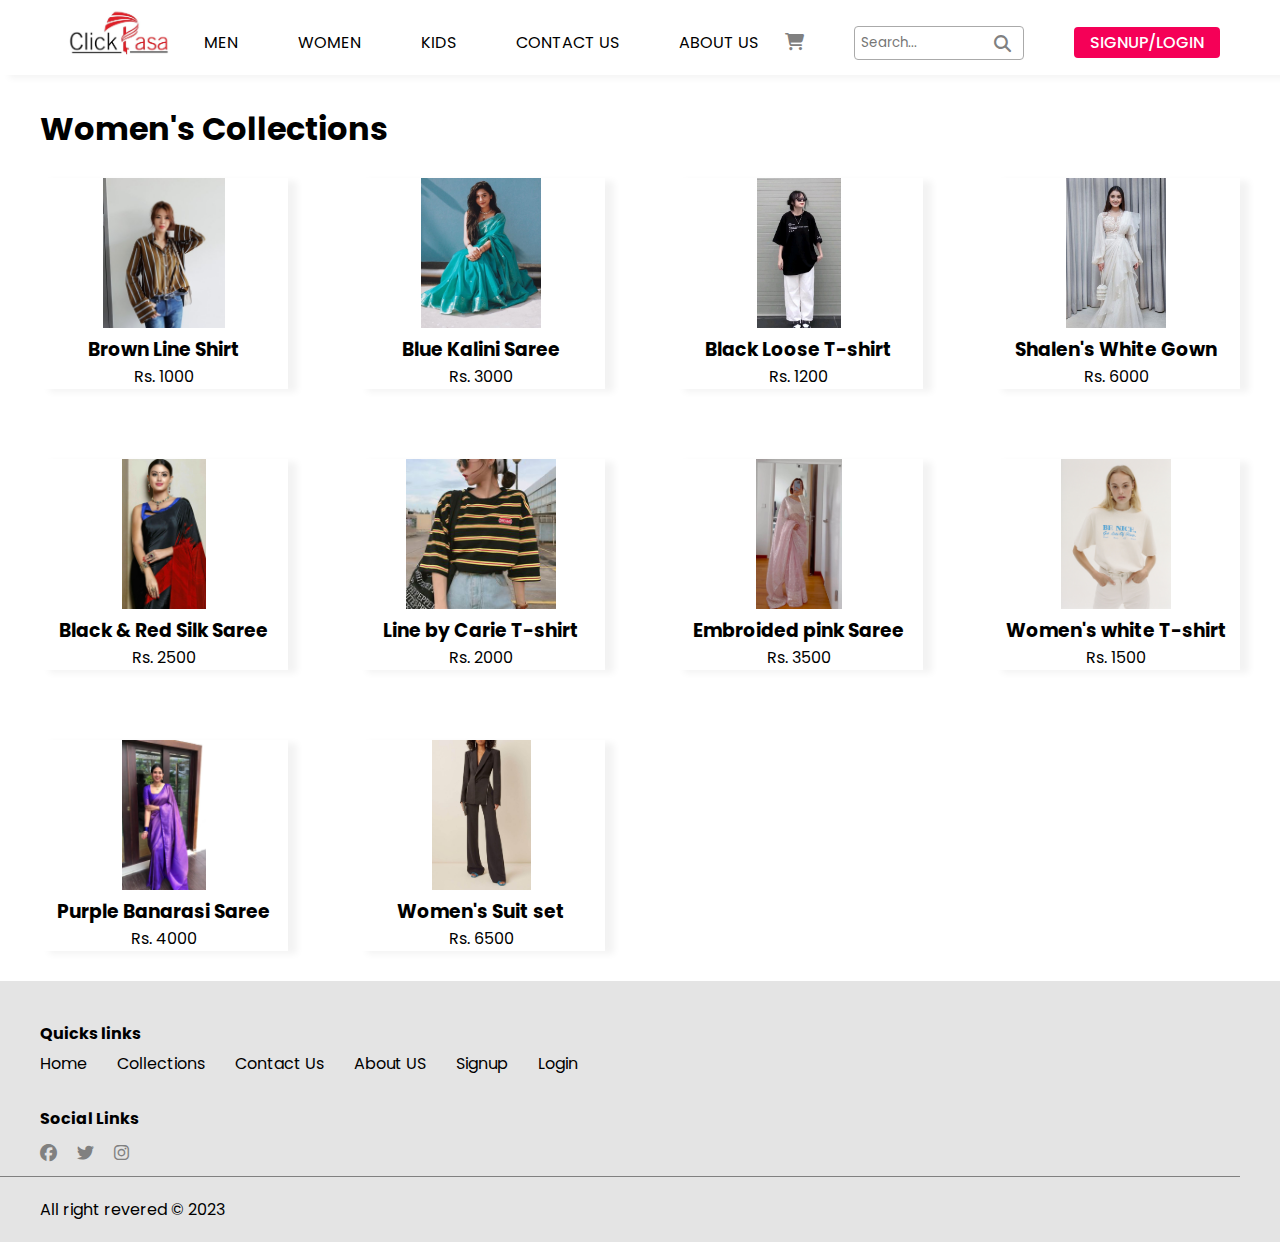
<file: pages/women.html>
<!DOCTYPE html>
<html lang="en">
  <head>
    <meta charset="UTF-8" />
    <meta http-equiv="X-UA-Compatible" content="IE=edge" />
    <meta name="viewport" content="width=device-width, initial-scale=1.0" />
    <link rel="stylesheet" href="../css/collection.css" />
    <link rel="stylesheet" href="../css/style.css" />
    <link
      rel="stylesheet"
      href="https://cdnjs.cloudflare.com/ajax/libs/font-awesome/6.3.0/css/all.min.css"
    />
    <title>Women - clickPasa</title>
  </head>
  <body>
    <div class="container">
      <header>
        <img
          src="../assets/logo.jpeg"
          alt="clickPasa"
          srcset=""
          onclick="javascript:window.location.href = '/clickPasa/index.html'"
        />
        <ul>
          <li><a href="/clickPasa/pages/men.html">MEN</a></li>
          <li><a href="/clickPasa/pages/women.html">WOMEN</a></li>
          <li><a href="/clickPasa/pages/kids.html">Kids</a></li>
          <li><a href="/clickPasa/pages/contact-us.html">Contact Us</a></li>
          <li><a href="/clickPasa/pages/about-us.html">About Us</a></li>
        </ul>
        <ul class="nav-right">
          <li>
            <i
              class="fa-solid fa-cart-shopping"
              onclick="javascript:window.location.href = '/clickPasa/pages/payments/cart.html'"
            ></i>
          </li>
          <li>
            <div class="search-box mb-5">
              <input
                type="search"
                name="search"
                id="search-items"
                placeholder="Search..."
              />
              <i class="fa-solid fa-magnifying-glass"></i>
            </div>
          </li>
          <li>
            <a href="/clickPasa/pages/auth/signup.html">
              <button class="btn btn-contained btn-small mb-5">
                SignUp/Login
              </button></a
            >
          </li>
        </ul>
      </header>

      <section class="main-wrapper">
        <h1>Women's Collections</h1>
        <br />

        <div class="grid-container">
          <div class="grid-item">
            <img src="../assets/women/women 1.jfif" alt="" srcset="" />
            <div class="bottom">
              <h3>Brown Line Shirt</h3>
              <p>Rs. 1000</p>
            </div>
          </div>
          <div class="grid-item">
            <img src="../assets/women/women 2.jfif" alt="" srcset="" />
            <div class="bottom">
              <h3>Blue Kalini Saree</h3>
              <p>Rs. 3000</p>
            </div>
          </div>
          <div class="grid-item">
            <img src="../assets/women/women 3.jfif" alt="" srcset="" />
            <div class="bottom">
              <h3>Black Loose T-shirt</h3>
              <p>Rs. 1200</p>
            </div>
          </div>
          <div class="grid-item">
            <img src="../assets/women/women 4.jfif" alt="" srcset="" />
            <div class="bottom">
              <h3>Shalen's White Gown</h3>
              <p>Rs. 6000</p>
            </div>
          </div>
          <div class="grid-item">
            <img src="../assets/women/women 5.jfif" alt="" srcset="" />
            <div class="bottom">
              <h3>Black & Red Silk Saree</h3>
              <p>Rs. 2500</p>
            </div>
          </div>
          <div class="grid-item">
            <img src="../assets/women/women 6.jfif" alt="" srcset="" />
            <div class="bottom">
              <h3>Line by Carie T-shirt</h3>
              <p>Rs. 2000</p>
            </div>
          </div>
          <div class="grid-item">
            <img src="../assets/women/women 7.jfif" alt="" srcset="" />
            <div class="bottom">
              <h3>Embroided pink Saree</h3>
              <p>Rs. 3500</p>
            </div>
          </div>
          <div class="grid-item">
            <img src="../assets/women/women 8.jfif" alt="" srcset="" />
            <div class="bottom">
              <h3>Women's white T-shirt</h3>
              <p>Rs. 1500</p>
            </div>
          </div>
          <div class="grid-item">
            <img src="../assets/women/women 9.jfif" alt="" srcset="" />
            <div class="bottom">
              <h3>Purple Banarasi Saree</h3>
              <p>Rs. 4000</p>
            </div>
          </div>
          <div class="grid-item">
            <img src="../assets/women/women 10.jfif" alt="" srcset="" />
            <div class="bottom">
              <h3>Women's Suit set</h3>
              <p>Rs. 6500</p>
            </div>
          </div>
        </div>
      </section>
    </div>
    <footer>
      <h4>Quicks links</h4>
      <ul>
        <li>
          <a href="#">Home</a>
        </li>
        <li>
          <a href="#">Collections</a>
        </li>
        <li>
          <a href="#">Contact Us</a>
        </li>
        <li>
          <a href="#">About US</a>
        </li>
        <li>
          <a href="#">Signup</a>
        </li>
        <li>
          <a href="#">Login</a>
        </li>
      </ul>
      <br>
      <h4>Social Links</h4>
      <div class="social-links">
        <a href="#" id="ix94i-2">
          <i class="fa-brands fa-facebook"></i>
        </a>
        <a href="#">
          <i class="fa-brands fa-twitter"></i>
        </a>
        <a href="#">
          <i class="fa-brands fa-instagram"></i>
        </a>
      </div>
      <div class="last-footer">All right revered &copy; 2023</div>
    </footer>
  </body>
</html>
</file>
<file: css/style.css>
@import url('https://fonts.googleapis.com/css2?family=Poppins:wght@300;400;500;600&display=swap');
*{
    padding: 0;
    margin: 0;
    font-family: 'Poppins', sans-serif;
    box-sizing: border-box;
    --main-color : #f50057;
}
body{
    display: grid;
    place-items: center;
    /* background-color: #aaa; */
}

.container{
    /* max-width: 1280px; */
    width: 100%;
    min-height: 100vh;
}
header > img {
    height: 50px;
    cursor: pointer;
}

header{
    display: flex;
    background-color: #fff;
    width: 100%;
    padding: 5px 60px 20px 60px;
    align-items: flex-end;
    justify-content: space-between;
    position: sticky;
    flex: 0.5 1 3;
    box-shadow: 9px 3px 7px rgba(0,0,0,.05);
}

header ul{
    display: flex;
    list-style: none;
    gap: 60px;
}
header ul:last-child{
    gap: 50px;
}
header ul li {
    font-weight: 400;
    text-transform: uppercase;
}

header ul li a{
    text-decoration: none;
    color: #000;
}
header ul li a:hover{
    text-decoration: underline;
}

.search-box{
    display: flex;
    border: 1px solid #aaa;
    padding: 6px;
    align-items: center;
    width: 170px;
    border-radius: 4px;
}
.search-box > input{
    border: none;
    outline: none;
    width: 85%;
}
i{
    color: gray;
    font-size: 17px;
}
.nav-right{
    align-items: flex-end !important;
}

.main-box{
    display: flex;
    padding: 10px 60px;
    width: 100%;
    justify-content: space-between;
}

.main-box h1.heading-text{
    font-size: 46px;
    letter-spacing: 2px;
}
.main-box h3{
    font-size: 22px;
}

.main-box .btn-group {
    display: flex;
    gap: 50px;
}
.btn{
    text-transform: uppercase;
    border-radius: 4px;
    font-weight: 500;
    font-size: 16px;
    cursor: pointer;
}
.btn-outline{
    background-color: transparent;
    border: 1px solid blue;
}
.btn-large{
    padding: 1rem 1.7rem;
}
.btn-contained{
    background-color: var(--main-color);
    border: none;
    color: #fff;
}
.btn-small{
    padding: 0.2rem 1rem;
}
.mb-5{
    margin-bottom: -5px;
}
.main-box .main-left{
    padding-top: 150px;
    height: 80vh;
    display: flex;
    flex-direction: column;
    gap: 40px;
}
.main-right{
    padding: 40px;
}
.main-right img{
    height: 80vh;
}

.main-wrapper{
    margin: 30px 40px;
}

.panel
{
    width:570px;
    background-color: white;
    border:1px solid grey;
    border-radius: 2px;
    padding:20px 40px;
    margin:40px 0;
    display: flex;
}
.login
{
    flex-direction: column;
    align-items:center;
}
#logo
{
    width:65%;
    margin:35px 30px;
}
form{
    width:100%;
    display:flex;
    flex-direction: column;
    align-items: center;
}
.box
{
    width:100%;
    padding:10px;
    margin-top: 2px;
    margin-bottom:4px;
    background-color:#fafafa;
    border:1px solid #dedede;
    border-radius: 2px;
}
.box::placeholder
{
    color:#8a8a8a;
    font-size:small;
}
.box focus
{
    outline: none;
    border:1px solid gray;
}
.button
{
    width:100%;
    margin:21px 0;
    padding:7px 0;
    background-color: #ea1135;
    font-size:15px;
    color:white;
    border-radius: 10px;
    border-color: white;
}

footer{
    background-color: #e4e4e4;
    width: 100%;
    padding: 40px;
}

footer > ul{
    display: flex;
    list-style: none;
    gap: 30px;
    margin-bottom: 5px;
    margin-top: 5px;
}

footer li a{
    text-decoration: none !important;
    cursor: pointer;
    color: #000;
}

.last-footer{
    border-top: 1px solid gray;
    margin-left: -40px;
    margin-bottom: -40px;
    padding: 20px 40px;
}

.social-links{
    display: flex;
    gap: 20px;
    margin-top: 10px;
    margin-bottom: 10px;
}
</file>
<file: css/collection.css>
.grid-container{
    display: grid;
    grid-template-columns: repeat(auto-fill, minmax(200px, 1fr));
    grid-gap: 70px;
}

.grid-item{
    box-shadow: 9px 3px 7px rgba(0,0,0,.05);
    text-align: center;
}
.grid-item img{
    height: 150px;
}
</file>
<file: css/about-us.css>
.about-us{
    height: 100vh;
    width: 100%;
    padding: 90px 0;
  }
  .pic{
    height: auto;
    width:  302px;
  }
  .about{
    width: 1130px;
    max-width: 85%;
    margin: 0 auto;
    display: flex;
    align-items: center;
    justify-content: space-around;
  }
  .text{
    width: 540px;
  }
  .text h2{
    font-size: 90px;
    font-weight: 600;
    margin-bottom: 10px;
  }
  .text h5{
    font-size: 22px;
    font-weight: 500;
    margin-bottom: 20px;
  }
  span{
    color: #f50057;
  }
  .text p{
    font-size: 18px;
    line-height: 25px;
    letter-spacing: 1px;
  }
  .data{
    margin-top: 30px;
  }
  .btn-contact{
    font-size: 18px;
    background: #f50057;
    color: #fff;
    text-decoration: none;
    border: none;
    padding: 8px 25px;
    border-radius: 6px;
    transition: 0.5s;
  }
  .btn-contact:hover{
    background: #000;
    border: 1px solid #f50057;
  }
</file>
<file: css/contact-us.css>
.contact_us .responsive-cell-block {
  min-height: 75px;
}

.contact_us input:focus {
  outline-color: initial;
  outline-style: none;
  outline-width: initial;
}

.contact_us .container-block {
  min-height: 75px;
  width: 100%;
  display: block;
}

.contact_us .responsive-container-block {
  min-height: 75px;
  height: fit-content;
  width: 100%;
  display: flex;
  flex-wrap: wrap;
  justify-content: flex-start;
  padding: 0px;
  gap: 30px;
  margin-bottom: 30px;
}

.contact_us .responsive-container-block.big-container {
  padding-top: 10px;
  padding-right: 30px;
  padding-bottom: 10px;
  padding-left: 30px;
  position: relative;
  height: auto;
}

.contact_us .responsive-container-block.container {
  position: static;
  min-height: 75px;
  flex-direction: column;
  z-index: 2;
  max-width: 800px;
  margin-top: 120px;
  margin-right: auto;
  margin-bottom: 50px;
  margin-left: auto;
}

.contact_us .container-block.form-wrapper {
  background-color: white;
  max-width: 799px;
  text-align: center;
  padding: 50px 30px;
  box-shadow: rgba(0, 0, 0, 0.05) 0px 4px 20px 7px;
  border-radius: 6px;
  margin: 0px auto;
}

.contact_us .text-blk.contactus-head {
  font-size: 36px;
  line-height: 50px;
  font-weight: 900;
}

.contact_us .text-blk.contactus-subhead {
  color: #9c9c9c;
  margin-top: 0px;
  margin-right: 0px;
  margin-bottom: 50px;
  margin-left: 0px;
}

.contact_us .input {
  width: 96%;
  height: 50px;
  padding: 1px 15px;
  border: 2px solid #eee;
  font-size: 16px;
  color: black;
  border-top-left-radius: 4px;
  border-top-right-radius: 4px;
  border-bottom-right-radius: 4px;
  border-bottom-left-radius: 4px;
}

.contact_us .textinput {
  width: 98%;
  min-height: 150px;
  padding: 15px 20px;
  border: 2px solid #eee;
  font-size: 16px;
  border-top-left-radius: 4px;
  border-top-right-radius: 4px;
  border-bottom-right-radius: 4px;
  border-bottom-left-radius: 4px;
}

.contact_us .submit-btn {
  width: 98%;
  background-color: #f50057;
  height: 60px;
  font-size: 20px;
  font-weight: 700;
  color: white;
  border: 0px;
  border-radius: 4px;
  cursor: pointer;
}

.contact_us .social-media-links {
  width: 250px;
  display: flex;
  justify-content: space-evenly;
  margin-top: 50px;
  margin-right: auto;
  margin-bottom: 0px;
  margin-left: auto;
}

.contact_us .text-blk.input-title {
  text-align: left;
  padding-top: 0px;
  padding-right: 0px;
  padding-bottom: 0px;
  padding-left: 10px;
  font-size: 14px;
  color: #9c9c9c;
}

.contact_us ::placeholder {
  color: #dadada;
}
</file>
